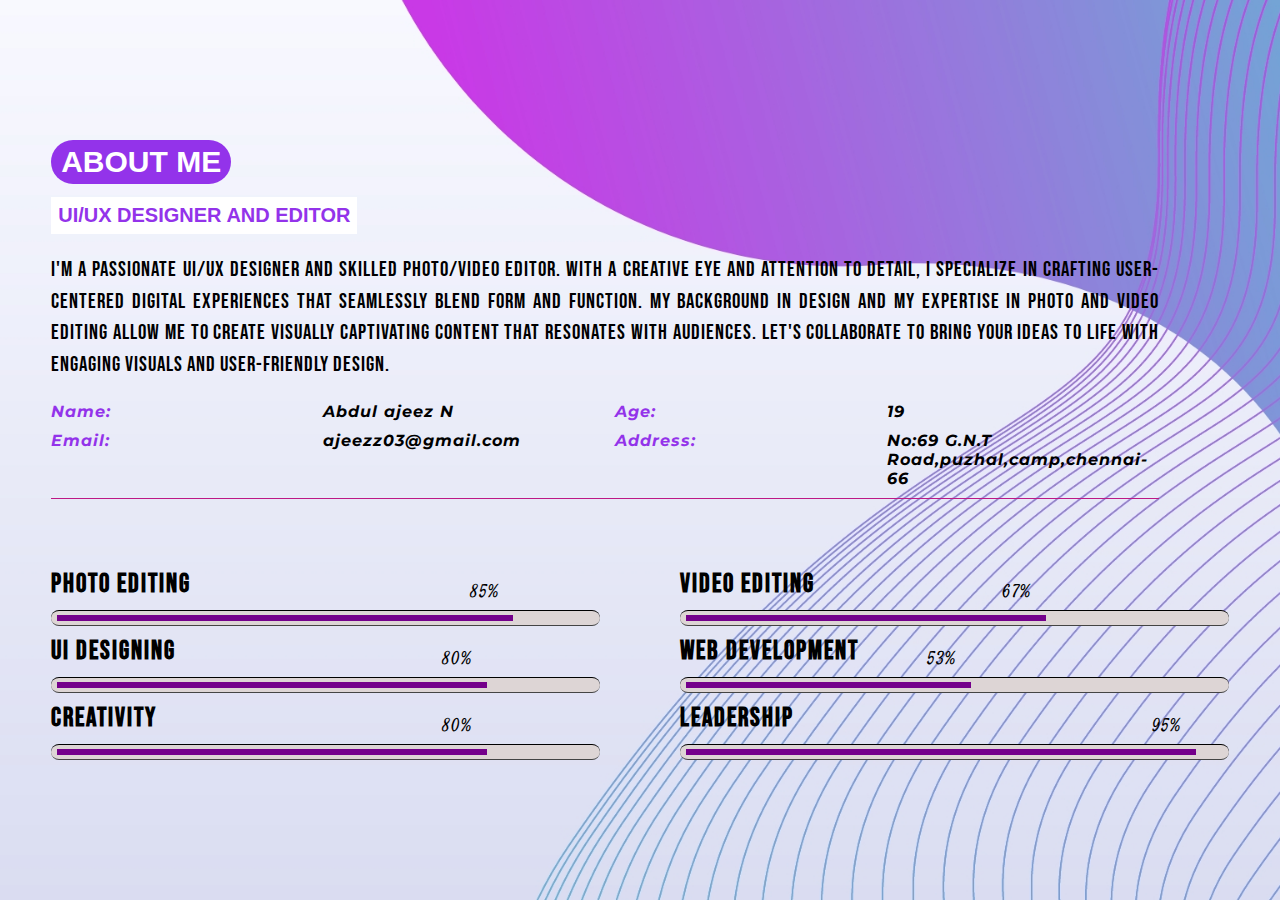
<file: about us/index.html>
<!DOCTYPE html>
<html lang="en">
<head>
  <meta charset="UTF-8">
  <meta name="viewport" content="width=device-width, initial-scale=1.0">
  <title>AboutME</title>
  <link rel="stylesheet" href="style.css">
</head>
<body>
  <div class="about_container">
    <div class="about_contents">
      <section class="infoSection">
        <h1>About Me</h1>
        <h2>Ui/Ux designer <span>and</span> editor</h2>
        <p>I'm a passionate UI/UX designer and skilled photo/video editor. With a creative eye and attention to detail, I specialize in crafting user-centered digital experiences that seamlessly blend form and function. My background in design and my expertise in photo and video editing allow me to create visually captivating content that resonates with audiences. Let's collaborate to bring your ideas to life with engaging visuals and user-friendly design.</p>
        <div class="personalInfo">
          <div><span class="headd">Name:</span><span>Abdul ajeez N</span></div>
          <div><span class="headd">Age:</span><span>19</span></div>
          <div><span class="headd">Email:</span><span>ajeezz03@gmail.com</span></div>
          <div><span class="headd">Address:</span><span>No:69 G.N.T Road,puzhal,camp,chennai-66</span></div>
        </div>
      </section>

      <!-- Info Section Ends -->
      <section class="skillsSection">

        <div class="skill">
          <div class="subject">Photo Editing</div>
          <div class="progressBar">
            <div class="progressLine" value="85%" style="max-width: 85%;"></div>
          </div>
        </div>

        <div class="skill">
          <div class="subject">Video Editing</div>
          <div class="progressBar">
            <div class="progressLine" value="67%" style="max-width: 67%;"></div>
          </div>
        </div>

        <div class="skill">
          <div class="subject">Ui Designing</div>
          <div class="progressBar">
            <div class="progressLine" value="80%" style="max-width: 80%;"></div>
          </div>
        </div>

        <div class="skill">
          <div class="subject">Web Development</div>
          <div class="progressBar">
            <div class="progressLine" value="53%" style="max-width: 53%;"></div>
          </div>
        </div>

        <div class="skill">
          <div class="subject">Creativity</div>
          <div class="progressBar">
            <div class="progressLine" value="80%" style="max-width: 80%;"></div>
          </div>
        </div>

        <div class="skill">
          <div class="subject">Leadership</div>
          <div class="progressBar">
            <div class="progressLine" value="95%" style="max-width: 95%;"></div>
          </div>
        </div>

      </section>
    </div>
  </div>
</body>
</html>
</file>
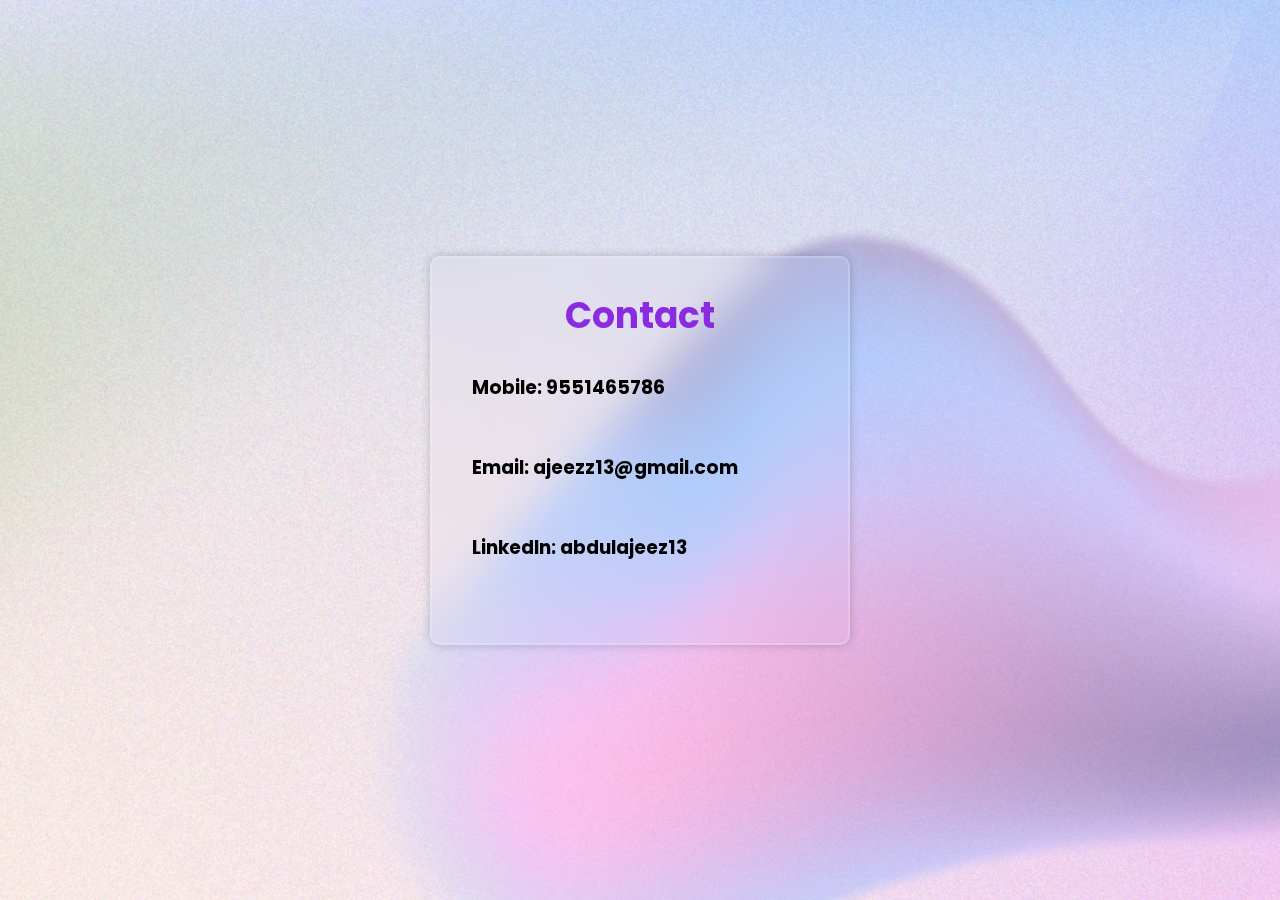
<file: contact/contact.html>
<!DOCTYPE html>
<html>
<head>
  <title>contact me</title>
  <meta name="viewport" content="width=device-width, initial-scale=1.0">
  <link rel="stylesheet" href="style.css">
  <link href='https://unpkg.com/boxicons@2.1.4/css/boxicons.min.css' rel='stylesheet'>
</head>
<body>

  <div class="wrapper">
    <form action="">
      <h1>Contact</h1>
      <div class="input-box">
        <h3>Mobile: 9551465786</h3>
      </div>

      <div class="input-box">
        <h3>Email: ajeezz13@gmail.com</h3>
      </div>

      <div class="input-box">
        <h3>LinkedIn: abdulajeez13</h3>
      </div>

    </form>
  </div>

</body>
</html>
</file>
<file: about us/style.css>
@import url('https://fonts.googleapis.com/css2?family=Montserrat:ital,wght@1,200&display=swap');
@import url('https://fonts.googleapis.com/css2?family=Montserrat&display=swap');
@import url('https://fonts.googleapis.com/css2?family=Bebas+Neue&display=swap');
@import url('https://fonts.googleapis.com/css2?family=Satisfy&display=swap');


*{
  margin: 0;
  padding: 0;
  box-sizing: border-box;
}

body{
  width: 100%;
  display: flex;
  justify-content: center;
  align-items: center;
  overflow: hidden;
  background-color: #ffffff;
  background-image: url('5.jpg');
  background-size: cover;
  background-position: center;
  background-repeat: no-repeat;
  min-height: 100vh;
}
.about_container{
  width: 100%;
  padding: 20px 4%;
}

.imageSection{
  grid-area: imageSect;
  
}

.infoSection{
  /* grid-area: infoSect; */
  
}

.skillsSection{
  grid-area: skillSect;
  
}

.about_container .about_contents{
  display: grid;
  /* grid-template-columns: 2fr 5fr; */
  grid-template-columns: 2fr;
  grid-gap: 70px;
  grid-template-areas: 'imageSect infoSect' 'skillSect skillSect';
} 



/* .about_contents .imageSection{
  position: relative;
  min-width: 300px;
  height: 380px;
}

.imageSection img{
  width: 100%;
  height: 100%;
  object-fit: cover;
  position: relative;
  z-index: 2;
}

.about_contents .imageSection::after{
  position: absolute;
  content: '';
  width: 100%;
  height: 100%;
  outline: 3px solid  rgb(158, 94, 94);
  top: 15px;
  left: 15px;
  z-index: 1;
} */

.infoSection h1{
  color: white;
  font-size: 30px;
  font-family: Arial, Helvetica, sans-serif;
  text-transform: uppercase;
  display: inline-block;
  margin-bottom: 13px;
  position: relative;
  background-color: #9333ea;
  padding-top: 5px;
  padding-bottom: 5px;
  padding-left: 10px;
  padding-right: 10px;
  border-radius: 25px;
}

.infoSection h2{
  color:  #9333ea;
  font-size: 20px;
  font-family: Arial, Helvetica, sans-serif;
  text-transform: uppercase;
  background-color: white;
  margin-bottom: 20px;
  position: relative;
  width: fit-content;
  padding: 7px;
}

.infoSection h2 span{
  color: #9333ea;
}

.infoSection p{
  font-size: 21px;
  line-height: 1.5;
  text-align: justify;
  padding-bottom: 8px;
  font-family: 'Bebas Neue', sans-serif;
  color: black;
  letter-spacing: 1px;
}

.personalInfo{
  display: grid;
  grid-template-columns: 1fr 1fr;
  grid-gap: 10px 20px;
  margin-top: 14px;
  padding-bottom: 10px;
  border-bottom: 1px solid rgb(189, 24, 134);

}

.personalInfo div{
  display: grid;
  grid-template-columns: 1fr 1fr;
}

.personalInfo div span{
  color: rgb(0, 0, 0);
  letter-spacing: 1px;
  font-family: 'Montserrat', sans-serif;
  font-style: italic;
  font-weight: bold;
}

.personalInfo div .headd{
  color:  #9333ea;
  font-weight: bold;
  font-family: 'Montserrat', sans-serif;

}

.skillsSection{
  display: grid;
  grid-template-columns: 1fr 1fr;
  grid-gap: 10px 80px;
}

.skillsSection .subject{
  font-size: 26px;
  font-weight: bold;
  color: black;
  padding-bottom: 10px;
  text-transform: uppercase;
  letter-spacing: 2px;
  font-family: 'Bebas Neue', sans-serif;
}

.progressBar{
  width: 100%;
  height: 16px;
  background-color: rgb(221, 213, 213);
  padding: 4px 6px;
  border-top: 1px solid #000;
  border-bottom: 1px solid #444;
  border-radius: 15px;
}

.progressLine{
  position: relative;
  width: 100%;
  height: 100%;
  background-color: rgb(116, 0, 139);
  box-shadow: -1px -1px 2px #222222
              1px 1px 2px #111111;
              color: black;
}

.progressLine::after{
  position: absolute;
  content: attr(value);
  top: -35px;
  right: 0px;
  transform: translateX(-50%);
  font-size: 18px;
  font-family: 'Satisfy', cursive;
  letter-spacing: 1px;
}


@media (width < 750px){

  body {
    overflow: auto;
  }

  .about_container .about_contents {
    grid-template-columns: 1fr; 
    grid-template-areas: 'imageSect' 'infoSect' 'skillSect';
    grid-gap: 10px;
    
  }

  .about_contents .imageSection {
    min-width: 100%;
    height: max-content; 
  }

  .infoSection h1 {
    font-size: 24px;
  }

  .infoSection h2 {
    font-size: 18px;
  }

  .infoSection p {
    font-size: 18px;
    width: fit-content;
  }

  .personalInfo {
    grid-template-columns: 0.5fr;
  }

  .skillsSection {
    display: block;
  }
  .subject{
    margin-top: 26px;
  }
}
</file>
<file: contact/style.css>
@import url('https://fonts.googleapis.com/css2?family=Poppins:ital,wght@0,100;0,200;0,300;0,400;0,500;0,600;0,700;0,800;0,900;1,100;1,200;1,300;1,400;1,500;1,600;1,700;1,800;1,900&family=Roboto:wght@400;500;700&display=swap');

*{
  font-family: 'Poppins', sans-serif;
  margin: 0;
  padding: 0;
  box-sizing: border-box;
}

body{
  display: flex;
  justify-content: center;
  align-items: center;
  min-height: 100vh;
  background: url(bg2.jpg) no-repeat;
  background-size: cover;
  background-position: center;
}

.wrapper{
  width: 420px;
  background-color: transparent;
  border: 2px solid rgba(255, 255, 255, .2);
  color: rgb(255, 255, 255);
  box-shadow: 0 0 10px rgba(0, 0, 0, .2);
  border-radius: 10px;
  padding: 30px 40px;
  backdrop-filter: blur(20px);
}

.wrapper h1{
  font-size: 36px;
  text-align: center;
  color: blueviolet;
}

.wrapper .input-box{
  position: relative;
  width: 100%;
  height: 50px;
  margin: 30px 0;
}

.wrapper h3{
  color: black;
}

@media (width < 750px){
  .wrapper{
    width: 350px;
    background-color: transparent;
    border: 2px solid rgba(255, 255, 255, .2);
    color: rgb(255, 255, 255);
    box-shadow: 0 0 15px rgba(0, 0, 0, 0.2);
    border-radius: 10px;
    padding: 30px 40px;
    backdrop-filter: blur(20px);
  }
}
</file>
